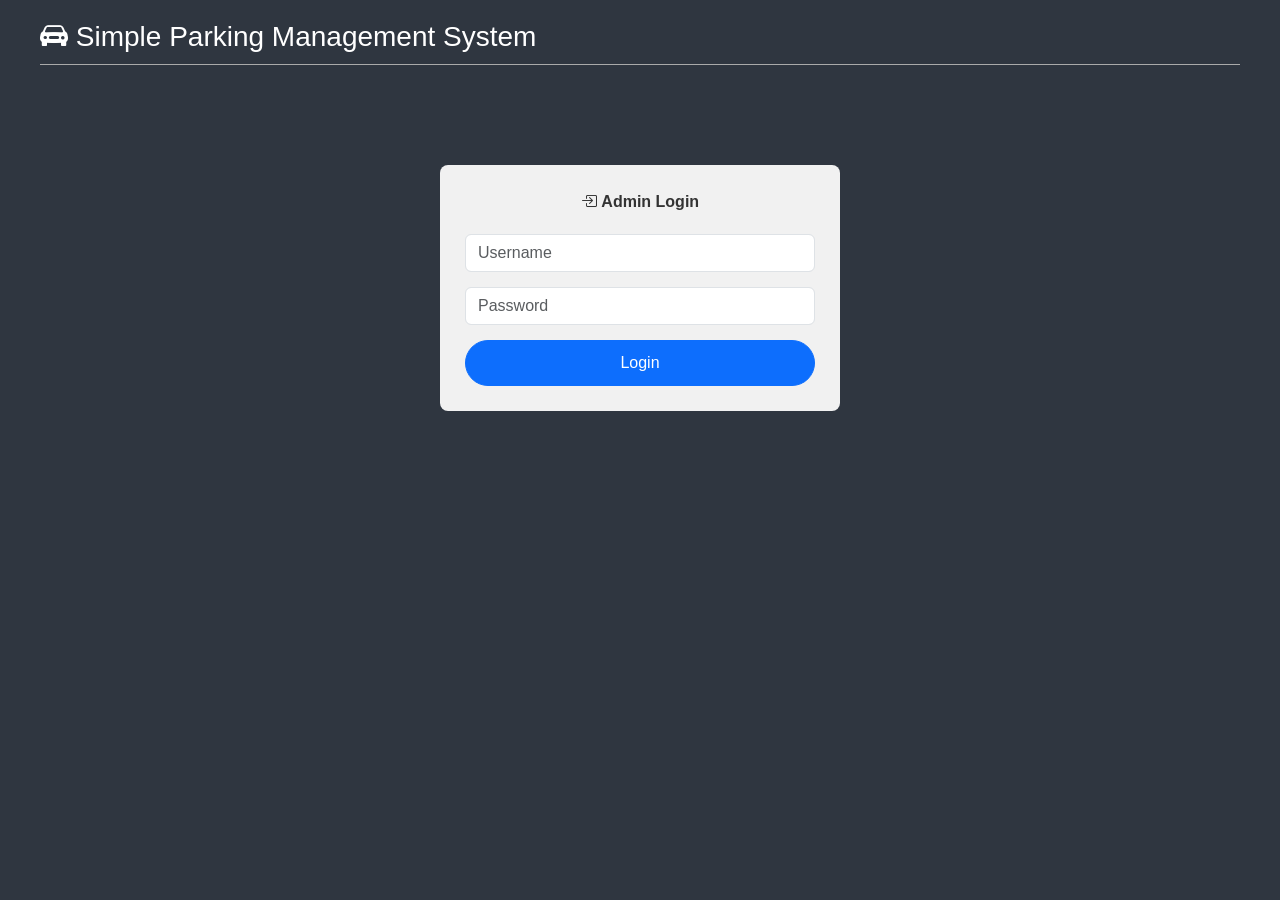
<file: index.html>
<!DOCTYPE html>
<html lang="en">
<head>
<meta charset="UTF-8">
<meta name="viewport" content="width=device-width, initial-scale=1.0">
<title>Admin Login</title>

<!-- Bootstrap -->
<link href="https://cdn.jsdelivr.net/npm/bootstrap@5.3.0/dist/css/bootstrap.min.css" rel="stylesheet">
<link rel="stylesheet" href="https://cdn.jsdelivr.net/npm/bootstrap-icons@1.11.3/font/bootstrap-icons.css">
<link rel="stylesheet" href="loginpage.css">

</head>
<body>


<div class="header">
    <h3><i class="bi bi-car-front-fill"></i> Simple Parking Management System</h3>
    <div class="line"></div>
</div>


<div class="login-box">
    <div class="login-title">
        <i class="bi bi-box-arrow-in-right"></i> <strong>Admin Login</strong>
    </div>

    <input type="text" class="form-control" placeholder="Username">
    <input type="password" class="form-control" placeholder="Password">

    <a href="dashbord.html" class="btn btn-primary login-btn">Login</a>
</div>

</body>
</html>
</file>
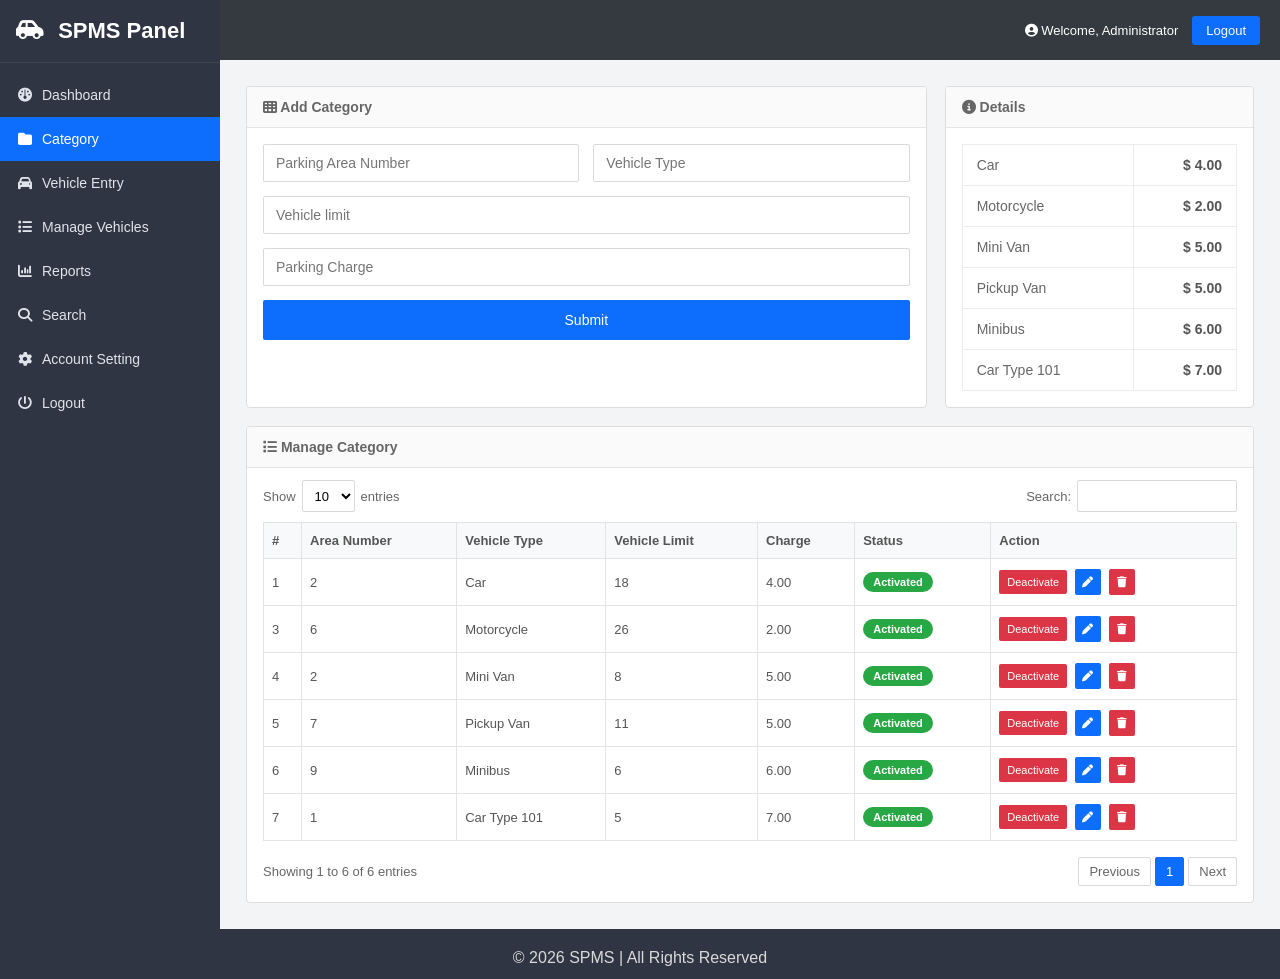
<file: category.html>
<!DOCTYPE html>
<html lang="en">
<head>
  <meta charset="UTF-8" />
  <meta name="viewport" content="width=device-width, initial-scale=1.0" />
  <title>SPMS Panel - Category</title>

  <link rel="stylesheet" href="https://cdnjs.cloudflare.com/ajax/libs/font-awesome/6.5.0/css/all.min.css">

  <style>
    * {
      margin: 0;
      padding: 0;
      box-sizing: border-box;
      font-family: Arial, sans-serif;
    }
    
    

    .menu {
      padding-top: 10px;
    }

    .menu a {
      display: flex;
      align-items: center;
      gap: 10px;
      padding: 14px 18px;
      color: #dfe4ea;
      text-decoration: none;
      font-size: 14px;
      transition: 0.3s;
    }

    .menu a:hover {
      background: #3b4252;
      color: #fff;
    }

    .menu a.active {
      background: #0d6efd;
      color: #fff;
    }

    .main {
      flex: 1;
      display: flex;
      flex-direction: column;
    }

     .topbar {
      height: 60px;
      background: #343a40;
      color: #fff;
      display: flex;
      align-items: center;
      justify-content: flex-end;
      gap: 14px;
      padding: 0 20px;
    }

    body {
      background: #f3f4f6;
      color: #333;
    }

    .wrapper {
      display: flex;
      min-height: 100vh;
    }

    .sidebar {
      width: 220px;
      background: #2f3542;
      color: #fff;
      min-height: 100vh;
    }

    .sidebar .logo {
      padding: 18px 16px;
      font-size: 22px;
      font-weight: bold;
      border-bottom: 1px solid rgba(255,255,255,0.08);
    }

    

    .welcome {
      font-size: 13px;
    }
    .logo {
      padding: 18px 16px;
      font-size: 20px;
      font-weight: bold;
      border-bottom: 1px solid rgba(255,255,255,0.08);
    }

    .logo i {
      margin-right: 8px;
    }


    .logout-btn {
      background: #0d6efd;
      color: #fff;
      border: none;
      padding: 7px 14px;
      border-radius: 3px;
      font-size: 13px;
      cursor: pointer;
    }

    .content {
      padding: 26px;
    }

    .grid-top {
      display: grid;
      grid-template-columns: 2.2fr 1fr;
      gap: 18px;
      margin-bottom: 18px;
    }

    .card {
      background: #fff;
      border: 1px solid #ddd;
      border-radius: 4px;
      overflow: hidden;
    }

    .card-header {
      padding: 12px 16px;
      font-size: 14px;
      font-weight: 600;
      color: #666;
      border-bottom: 1px solid #e5e5e5;
      background: #fafafa;
    }

    .card-body {
      padding: 16px;
    }

    .form-row {
      display: grid;
      grid-template-columns: 1fr 1fr;
      gap: 14px;
      margin-bottom: 14px;
    }

    .form-group {
      margin-bottom: 14px;
    }

    .form-control {
      width: 100%;
      height: 38px;
      border: 1px solid #d9d9d9;
      border-radius: 2px;
      padding: 0 12px;
      font-size: 14px;
      outline: none;
    }

    .form-control:focus {
      border-color: #0d6efd;
      box-shadow: 0 0 0 2px rgba(13,110,253,0.08);
    }

    .submit-btn {
      width: 100%;
      height: 40px;
      border: none;
      background: #0d6efd;
      color: #fff;
      border-radius: 2px;
      font-size: 14px;
      cursor: pointer;
    }

    .details-table {
      width: 100%;
      border-collapse: collapse;
    }

    .details-table td {
      border: 1px solid #ececec;
      padding: 12px 14px;
      font-size: 14px;
      color: #666;
    }

    .details-table td:last-child {
      text-align: right;
      font-weight: 600;
      color: #555;
    }

    .table-tools {
      display: flex;
      justify-content: space-between;
      align-items: center;
      padding: 12px 16px 0;
      gap: 12px;
      flex-wrap: wrap;
    }

    .entries,
    .search-box {
      font-size: 13px;
      color: #666;
      display: flex;
      align-items: center;
      gap: 6px;
    }

    .entries select,
    .search-box input {
      height: 32px;
      border: 1px solid #d9d9d9;
      border-radius: 2px;
      padding: 0 8px;
      font-size: 13px;
      outline: none;
      background: #fff;
    }

    .search-box input {
      width: 160px;
    }

    .table-wrap {
      padding: 10px 16px 16px;
      overflow-x: auto;
    }

    table.data-table {
      width: 100%;
      border-collapse: collapse;
      min-width: 850px;
    }

    .data-table th,
    .data-table td {
      border: 1px solid #e3e3e3;
      padding: 10px 8px;
      font-size: 13px;
      text-align: left;
    }

    .data-table th {
      background: #f8f9fa;
      color: #555;
      font-weight: 600;
    }

    .data-table td {
      color: #555;
      background: #fff;
    }

    .badge {
      display: inline-block;
      background: #28a745;
      color: white;
      padding: 4px 10px;
      border-radius: 10px;
      font-size: 11px;
      font-weight: 600;
    }

    .btn {
      border: none;
      color: #fff;
      cursor: pointer;
      border-radius: 2px;
      font-size: 11px;
      margin-right: 4px;
    }

    .btn-deactivate {
      background: #dc3545;
      padding: 6px 8px;
    }

    .btn-icon {
      width: 26px;
      height: 26px;
      display: inline-flex;
      align-items: center;
      justify-content: center;
      padding: 0;
    }

    .btn-edit {
      background: #0d6efd;
    }

    .btn-delete {
      background: #dc3545;
    }

    .table-footer {
      display: flex;
      justify-content: space-between;
      align-items: center;
      padding: 0 16px 16px;
      flex-wrap: wrap;
      gap: 12px;
      font-size: 13px;
      color: #666;
    }

    .pagination {
      display: flex;
      gap: 4px;
      align-items: center;
    }

    .page-btn {
      border: 1px solid #d9d9d9;
      background: #fff;
      color: #666;
      padding: 6px 10px;
      font-size: 13px;
      cursor: pointer;
      border-radius: 2px;
    }

    .page-btn.active {
      background: #0d6efd;
      color: #fff;
      border-color: #0d6efd;
    }
    footer{
      width: 100%;
      height: 50px;
      background-color: #2f3542;
      text-align: center;
      color: #d9d9d9;
      padding-top: 20px;
    }

    @media (max-width: 992px) {
      .grid-top {
        grid-template-columns: 1fr;
      }
    }

    @media (max-width: 768px) {
      .wrapper {
        flex-direction: column;
      }

      .sidebar {
        width: 100%;
        min-height: auto;
      }

      .topbar {
        justify-content: space-between;
      }

      .content {
        padding: 16px;
      }

      .form-row {
        grid-template-columns: 1fr;
      }
    }
  </style>
</head>
<body>
  <div class="wrapper">
    <aside class="sidebar">
      <div class="logo"><i class="fa-solid fa-car-side"></i> <span>SPMS Panel</span></div>

      <nav class="menu">
        <a href="dashbord.html"><i class="fa-solid fa-gauge"></i> Dashboard</a>
        <a href="category.html" class="active"><i class="fa-solid fa-folder"></i> Category</a>
        <a href="vehicle entry.html"><i class="fa-solid fa-car"></i> Vehicle Entry</a>
        <a href="manage.html"><i class="fa-solid fa-list"></i> Manage Vehicles</a>
        <a href="report.html"><i class="fa-solid fa-chart-column"></i> Reports</a>
        <a href="s.html"><i class="fa-solid fa-magnifying-glass"></i> Search</a>
        <a href="account.html"><i class="fa-solid fa-gear"></i> Account Setting</a>
        <a href="index.html"><i class="fa-solid fa-power-off"></i> Logout</a>
      </nav>
    </aside>

    <main class="main">
      <div class="topbar">
        <div class="welcome"><i class="fa-solid fa-circle-user"></i> Welcome, Administrator</div>
        <button class="logout-btn">Logout</button>
      </div>

      <div class="content">
        <div class="grid-top">
          <div class="card">
            <div class="card-header"><i class="fa-solid fa-table-cells"></i> Add Category</div>
            <div class="card-body">
              <div class="form-row">
                <input type="text" class="form-control" placeholder="Parking Area Number">
                <input type="text" class="form-control" placeholder="Vehicle Type">
              </div>

              <div class="form-group">
                <input type="text" class="form-control" placeholder="Vehicle limit">
              </div>

              <div class="form-group">
                <input type="text" class="form-control" placeholder="Parking Charge">
              </div>

              <button class="submit-btn">Submit</button>
            </div>
          </div>

          <div class="card">
            <div class="card-header"><i class="fa-solid fa-circle-info"></i> Details</div>
            <div class="card-body">
              <table class="details-table">
                <tr><td>Car</td><td>$ 4.00</td></tr>
                <tr><td>Motorcycle</td><td>$ 2.00</td></tr>
                <tr><td>Mini Van</td><td>$ 5.00</td></tr>
                <tr><td>Pickup Van</td><td>$ 5.00</td></tr>
                <tr><td>Minibus</td><td>$ 6.00</td></tr>
                <tr><td>Car Type 101</td><td>$ 7.00</td></tr>
              </table>
            </div>
          </div>
        </div>

        <div class="card">
          <div class="card-header"><i class="fa-solid fa-list"></i> Manage Category</div>

          <div class="table-tools">
            <div class="entries">
              Show
              <select>
                <option>10</option>
                <option>25</option>
                <option>50</option>
              </select>
              entries
            </div>

            <div class="search-box">
              Search:
              <input type="text" placeholder="">
            </div>
          </div>

          <div class="table-wrap">
            <table class="data-table">
              <thead>
                <tr>
                  <th>#</th>
                  <th>Area Number</th>
                  <th>Vehicle Type</th>
                  <th>Vehicle Limit</th>
                  <th>Charge</th>
                  <th>Status</th>
                  <th>Action</th>
                </tr>
              </thead>
              <tbody>
                <tr>
                  <td>1</td>
                  <td>2</td>
                  <td>Car</td>
                  <td>18</td>
                  <td>4.00</td>
                  <td><span class="badge">Activated</span></td>
                  <td>
                    <button class="btn btn-deactivate">Deactivate</button>
                    <button class="btn btn-icon btn-edit"><i class="fa-solid fa-pen"></i></button>
                    <button class="btn btn-icon btn-delete"><i class="fa-solid fa-trash"></i></button>
                  </td>
                </tr>
                <tr>
                  <td>3</td>
                  <td>6</td>
                  <td>Motorcycle</td>
                  <td>26</td>
                  <td>2.00</td>
                  <td><span class="badge">Activated</span></td>
                  <td>
                    <button class="btn btn-deactivate">Deactivate</button>
                    <button class="btn btn-icon btn-edit"><i class="fa-solid fa-pen"></i></button>
                    <button class="btn btn-icon btn-delete"><i class="fa-solid fa-trash"></i></button>
                  </td>
                </tr>
                <tr>
                  <td>4</td>
                  <td>2</td>
                  <td>Mini Van</td>
                  <td>8</td>
                  <td>5.00</td>
                  <td><span class="badge">Activated</span></td>
                  <td>
                    <button class="btn btn-deactivate">Deactivate</button>
                    <button class="btn btn-icon btn-edit"><i class="fa-solid fa-pen"></i></button>
                    <button class="btn btn-icon btn-delete"><i class="fa-solid fa-trash"></i></button>
                  </td>
                </tr>
                <tr>
                  <td>5</td>
                  <td>7</td>
                  <td>Pickup Van</td>
                  <td>11</td>
                  <td>5.00</td>
                  <td><span class="badge">Activated</span></td>
                  <td>
                    <button class="btn btn-deactivate">Deactivate</button>
                    <button class="btn btn-icon btn-edit"><i class="fa-solid fa-pen"></i></button>
                    <button class="btn btn-icon btn-delete"><i class="fa-solid fa-trash"></i></button>
                  </td>
                </tr>
                <tr>
                  <td>6</td>
                  <td>9</td>
                  <td>Minibus</td>
                  <td>6</td>
                  <td>6.00</td>
                  <td><span class="badge">Activated</span></td>
                  <td>
                    <button class="btn btn-deactivate">Deactivate</button>
                    <button class="btn btn-icon btn-edit"><i class="fa-solid fa-pen"></i></button>
                    <button class="btn btn-icon btn-delete"><i class="fa-solid fa-trash"></i></button>
                  </td>
                </tr>
                <tr>
                  <td>7</td>
                  <td>1</td>
                  <td>Car Type 101</td>
                  <td>5</td>
                  <td>7.00</td>
                  <td><span class="badge">Activated</span></td>
                  <td>
                    <button class="btn btn-deactivate">Deactivate</button>
                    <button class="btn btn-icon btn-edit"><i class="fa-solid fa-pen"></i></button>
                    <button class="btn btn-icon btn-delete"><i class="fa-solid fa-trash"></i></button>
                  </td>
                </tr>
              </tbody>
            </table>
          </div>

          <div class="table-footer">
            <div>Showing 1 to 6 of 6 entries</div>
            <div class="pagination">
              <button class="page-btn">Previous</button>
              <button class="page-btn active">1</button>
              <button class="page-btn">Next</button>
            </div>
          </div>
        </div>
      </div>
    </main>
  </div>
  <footer class="footer">
  © 2026 SPMS | All Rights Reserved
</footer>
</body>
</html>
</file>
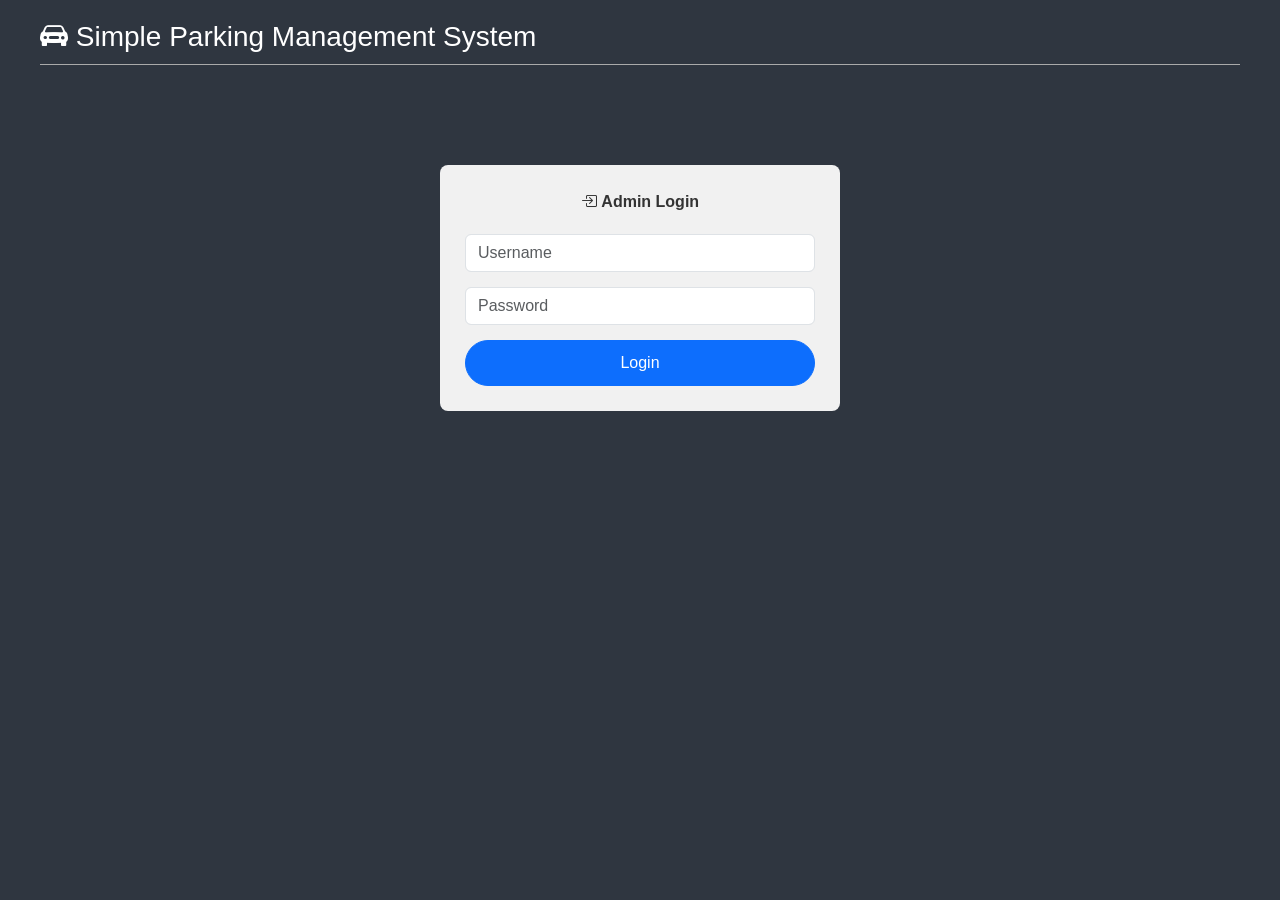
<file: loginpage.html>
<!DOCTYPE html>
<html lang="en">
<head>
<meta charset="UTF-8">
<meta name="viewport" content="width=device-width, initial-scale=1.0">
<title>Admin Login</title>

<!-- Bootstrap -->
<link href="https://cdn.jsdelivr.net/npm/bootstrap@5.3.0/dist/css/bootstrap.min.css" rel="stylesheet">
<link rel="stylesheet" href="https://cdn.jsdelivr.net/npm/bootstrap-icons@1.11.3/font/bootstrap-icons.css">
<link rel="stylesheet" href="loginpage.css">

</head>
<body>


<div class="header">
    <h3><i class="bi bi-car-front-fill"></i> Simple Parking Management System</h3>
    <div class="line"></div>
</div>


<div class="login-box">
    <div class="login-title">
        <i class="bi bi-box-arrow-in-right"></i> <strong>Admin Login</strong>
    </div>

    <input type="text" class="form-control" placeholder="Username">
    <input type="password" class="form-control" placeholder="Password">

    <button class="btn btn-primary login-btn">Login</button>
</div>

</body>
</html>
</file>
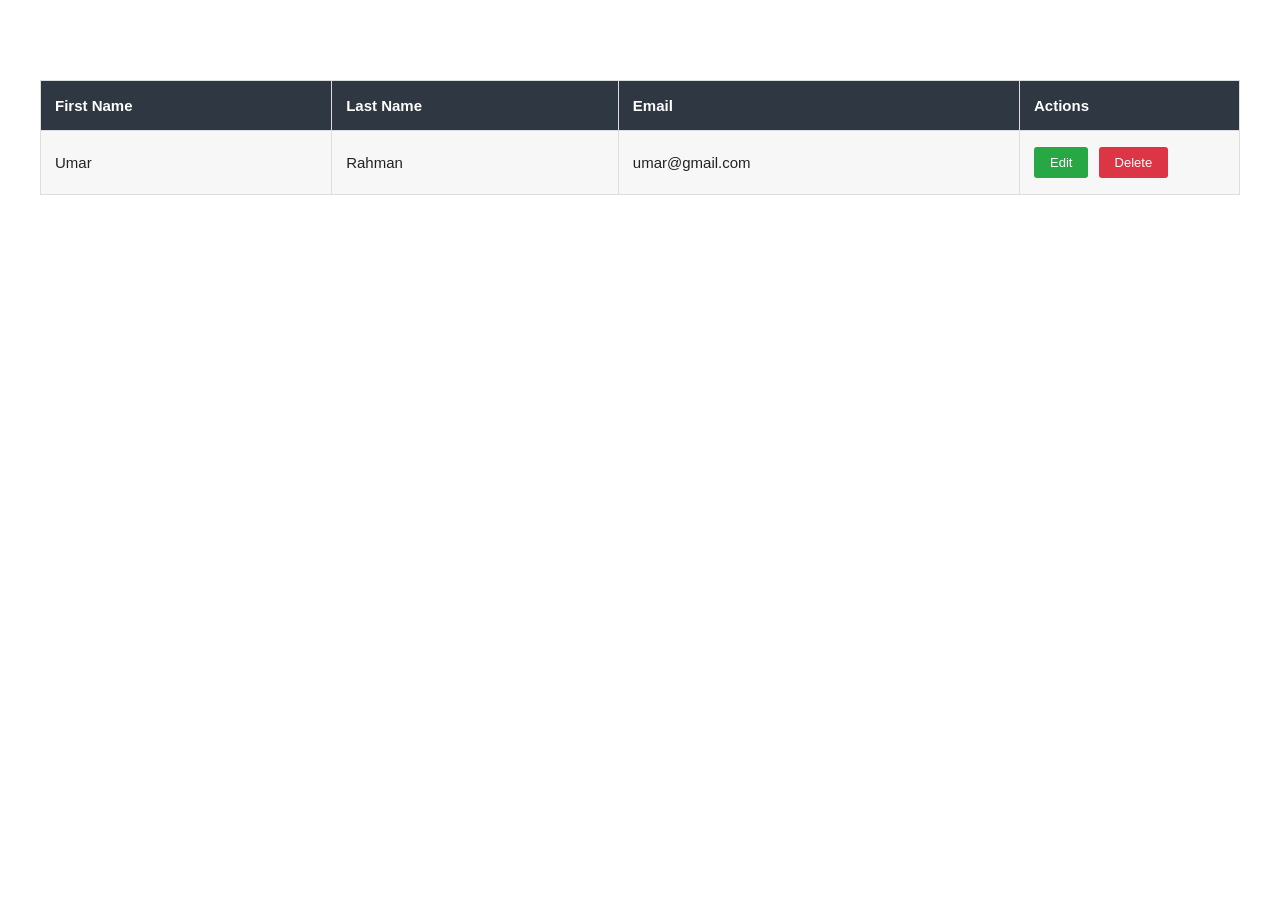
<file: p.html>
<!DOCTYPE html>
<html lang="en">
<head>
  <meta charset="UTF-8">
  <meta name="viewport" content="width=device-width, initial-scale=1.0">
  <title>CRUD View Modal</title>

  <style>
    * {
      margin: 0;
      padding: 0;
      box-sizing: border-box;
      font-family: Arial, sans-serif;
    }

    body {
      background: #ffffff;
      color: #222;
    }

    .container {
      width: 95%;
      max-width: 1200px;
      margin: 80px auto;
    }

    .title {
      font-size: 34px;
      font-weight: 700;
      margin-bottom: 24px;
    }

    .table-box {
      width: 100%;
      overflow-x: auto;
    }

    table {
      width: 100%;
      border-collapse: collapse;
      background: #fff;
    }

    thead {
      background: #2f3742;
      color: white;
    }

    th,
    td {
      padding: 16px 14px;
      text-align: left;
      border: 1px solid #ddd;
      font-size: 15px;
    }

    tbody tr {
      background: #f7f7f7;
    }

    .action-buttons {
      white-space: nowrap;
    }

    .btn {
      border: none;
      padding: 8px 16px;
      color: white;
      border-radius: 3px;
      font-size: 13px;
      cursor: pointer;
      margin-right: 6px;
    }

    .edit-btn {
      background: #28a745;
    }

    .delete-btn {
      background: #dc3545;
    }

    @media (max-width: 768px) {
      .container {
        width: 96%;
        margin: 40px auto;
      }

      .title {
        font-size: 24px;
      }

      th,
      td {
        font-size: 13px;
        padding: 10px 8px;
      }

      .btn {
        padding: 6px 10px;
        font-size: 12px;
      }
    }
  </style>
</head>
<body>

  <div class="container">
    

    <div class="table-box">
      <table>
        <thead>
          <tr>
            <th>First Name</th>
            <th>Last Name</th>
            <th>Email</th>
            <th style="width: 220px;">Actions</th>
          </tr>
        </thead>
        <tbody>
          <tr>
            <td>Umar</td>
            <td>Rahman</td>
            <td>umar@gmail.com</td>
            <td class="action-buttons">
              <button class="btn edit-btn">Edit</button>
              <button class="btn delete-btn">Delete</button>
            </td>
          </tr>
        </tbody>
      </table>
    </div>
  </div>

</body>
</html>
</file>
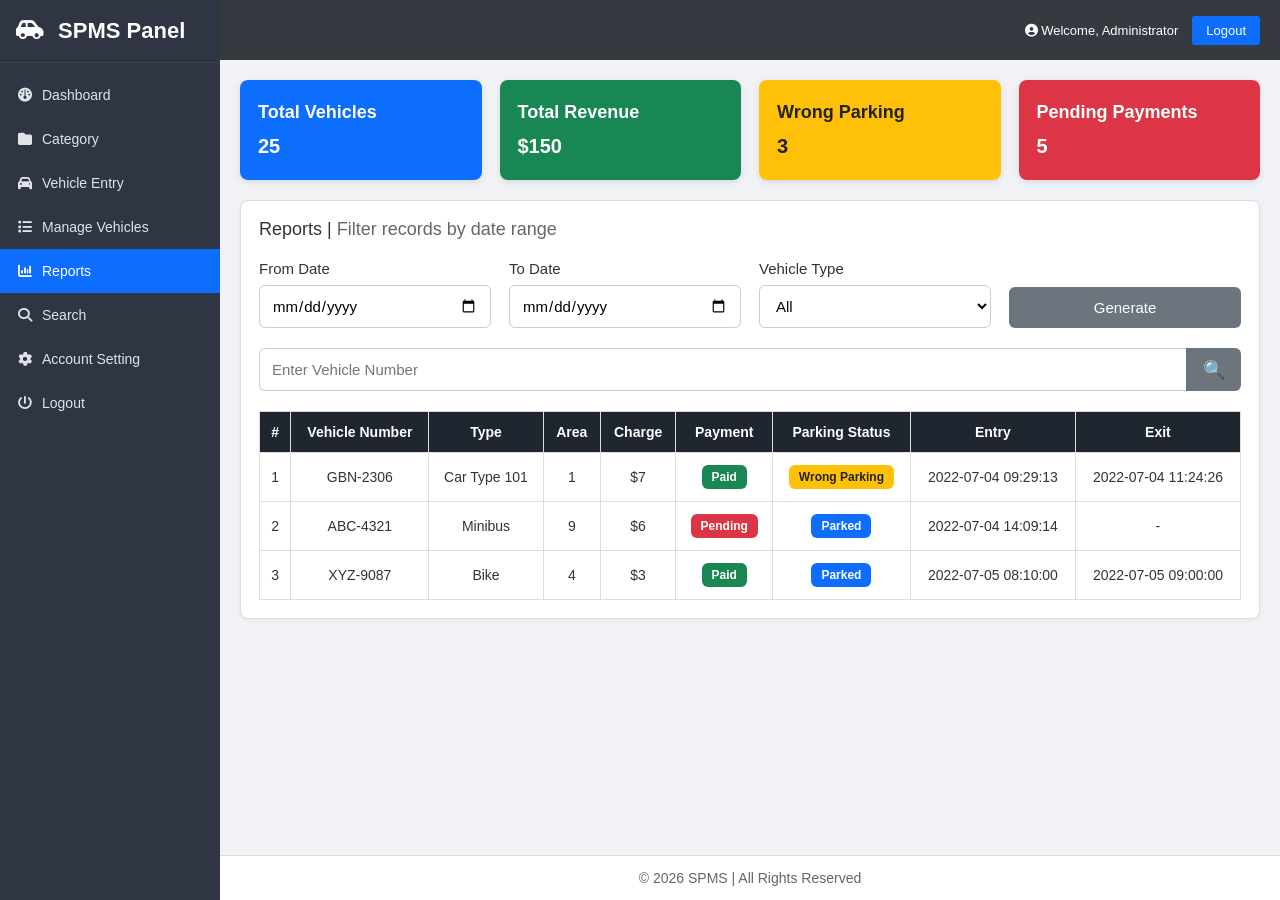
<file: report.html>
<!DOCTYPE html>
<html lang="en">
<head>
  <meta charset="UTF-8" />
  <meta name="viewport" content="width=device-width, initial-scale=1.0" />
  <title>SPMS Panel - Account Setting</title>

  <link rel="stylesheet" href="https://cdnjs.cloudflare.com/ajax/libs/font-awesome/6.5.0/css/all.min.css">

  <style>
    * {
      margin: 0;
      padding: 0;
      box-sizing: border-box;
      font-family: Arial, sans-serif;
    }

    body {
      background: #f1f2f6;
      color: #333;
    }

    .wrapper {
      display: flex;
      min-height: 100vh;
    }

    .sidebar {
      width: 220px;
      background: #2f3542;
      color: #fff;
      min-height: 100vh;
      position: fixed;
      left: 0;
      top: 0;
    }

    .logo {
      padding: 18px 16px;
      font-size: 22px;
      font-weight: bold;
      border-bottom: 1px solid rgba(255,255,255,0.08);
    }

    .logo i {
      margin-right: 8px;
    }

    .menu {
      padding-top: 10px;
    }

    .menu a {
      display: flex;
      align-items: center;
      gap: 10px;
      padding: 14px 18px;
      color: #dfe4ea;
      text-decoration: none;
      font-size: 14px;
      transition: 0.3s;
    }

    .menu a:hover {
      background: #3b4252;
      color: #fff;
    }

    .menu a.active {
      background: #0d6efd;
      color: #fff;
    }

    .main {
      flex: 1;
      margin-left: 220px;
      display: flex;
      flex-direction: column;
      min-height: 100vh;
    }

    .topbar {
      height: 60px;
      background: #343a40;
      color: #fff;
      display: flex;
      align-items: center;
      justify-content: flex-end;
      gap: 14px;
      padding: 0 20px;
      position: sticky;
      top: 0;
      z-index: 10;
    }

    .welcome {
      font-size: 13px;
    }

    .logout-btn {
      background: #0d6efd;
      color: #fff;
      border: none;
      padding: 7px 14px;
      border-radius: 3px;
      font-size: 13px;
      cursor: pointer;
    }

    .content {
      padding: 20px;
      flex: 1;
    }

    .cards {
      display: grid;
      grid-template-columns: repeat(4, 1fr);
      gap: 18px;
      margin-bottom: 20px;
    }

    .card {
      padding: 22px 18px;
      border-radius: 8px;
      color: #fff;
      box-shadow: 0 2px 6px rgba(0,0,0,0.1);
    }

    .card h3 {
      font-size: 18px;
      margin-bottom: 12px;
      font-weight: 600;
    }

    .card p {
      font-size: 20px;
      font-weight: bold;
    }

    .blue { background: #0d6efd; }
    .green { background: #198754; }
    .yellow { background: #ffc107; color: #222; }
    .red { background: #dc3545; }

    .report-section {
      background: #fff;
      border: 1px solid #ddd;
      border-radius: 8px;
      padding: 18px;
      box-shadow: 0 1px 4px rgba(0,0,0,0.06);
    }

    .report-title {
      font-size: 18px;
      margin-bottom: 20px;
      color: #333;
    }

    .report-title span {
      color: #666;
      font-weight: normal;
    }

    .filters {
      display: grid;
      grid-template-columns: repeat(4, 1fr);
      gap: 18px;
      margin-bottom: 20px;
    }

    .form-group {
      display: flex;
      flex-direction: column;
    }

    .form-group label {
      margin-bottom: 8px;
      font-size: 15px;
      color: #333;
    }

    .form-group input,
    .form-group select {
      padding: 11px 12px;
      border: 1px solid #ccc;
      border-radius: 6px;
      outline: none;
      font-size: 15px;
      background: #fff;
    }

    .generate-btn-wrap {
      display: flex;
      align-items: end;
    }

    .generate-btn {
      width: 100%;
      padding: 12px;
      border: none;
      background: #6c757d;
      color: white;
      border-radius: 6px;
      cursor: pointer;
      font-size: 15px;
    }

    .search-box {
      display: flex;
      margin: 20px 0;
    }

    .search-box input {
      flex: 1;
      padding: 12px;
      border: 1px solid #ccc;
      border-right: none;
      border-radius: 6px 0 0 6px;
      font-size: 15px;
    }

    .search-box button {
      width: 55px;
      border: none;
      background: #6c757d;
      color: #fff;
      border-radius: 0 6px 6px 0;
      cursor: pointer;
      font-size: 18px;
    }

    .table-wrap {
      overflow-x: auto;
    }

    table {
      width: 100%;
      border-collapse: collapse;
      min-width: 900px;
    }

    table thead {
      background: #1f2630;
      color: #fff;
    }

    table th,
    table td {
      padding: 12px 10px;
      border: 1px solid #ddd;
      text-align: center;
      font-size: 14px;
    }

    .badge {
      display: inline-block;
      padding: 5px 10px;
      border-radius: 6px;
      font-size: 12px;
      font-weight: 600;
      color: #fff;
    }

    .paid { background: #198754; }
    .pending { background: #dc3545; }
    .parked { background: #0d6efd; }
    .wrong { background: #ffc107; color: #222; }

    .footer {
      text-align: center;
      padding: 14px 10px;
      background: #fff;
      border-top: 1px solid #ddd;
      font-size: 14px;
      color: #666;
    }

    @media (max-width: 1100px) {
      .cards {
        grid-template-columns: repeat(2, 1fr);
      }

      .filters {
        grid-template-columns: repeat(2, 1fr);
      }
    }

    @media (max-width: 768px) {
      .sidebar {
        width: 200px;
      }

      .main {
        margin-left: 200px;
      }
    }

    @media (max-width: 650px) {
      .wrapper {
        flex-direction: column;
      }

      .sidebar {
        position: relative;
        width: 100%;
        min-height: auto;
      }

      .main {
        margin-left: 0;
      }

      .topbar {
        justify-content: space-between;
      }

      .cards,
      .filters {
        grid-template-columns: 1fr;
      }

      .search-box {
        flex-direction: column;
        gap: 10px;
      }

      .search-box input {
        border-right: 1px solid #ccc;
        border-radius: 6px;
      }

      .search-box button {
        width: 100%;
        border-radius: 6px;
        padding: 12px;
      }
    }
  </style>
</head>
<body>
  <div class="wrapper">
    <aside class="sidebar">
      <div class="logo"><i class="fa-solid fa-car-side"></i> SPMS Panel</div>

      <nav class="menu">
        <a href="dashbord.html"><i class="fa-solid fa-gauge"></i> Dashboard</a>
        <a href="category.html"><i class="fa-solid fa-folder"></i> Category</a>
        <a href="vehicle entry.html"><i class="fa-solid fa-car"></i> Vehicle Entry</a>
        <a href="manage.html"><i class="fa-solid fa-list"></i> Manage Vehicles</a>
        <a href="report.html" class="active"><i class="fa-solid fa-chart-column"></i> Reports</a>
        <a href="s.html"><i class="fa-solid fa-magnifying-glass"></i> Search</a>
        <a href="account.html" ><i class="fa-solid fa-gear"></i> Account Setting</a>
        <a href="index.html"><i class="fa-solid fa-power-off"></i> Logout</a>
      </nav>
    </aside>

    <main class="main">
      <div class="topbar">
        <div class="welcome"><i class="fa-solid fa-circle-user"></i> Welcome, Administrator</div>
        <button class="logout-btn">Logout</button>
      </div>

      <div class="content">
        <div class="cards">
          <div class="card blue">
            <h3>Total Vehicles</h3>
            <p>25</p>
          </div>
          <div class="card green">
            <h3>Total Revenue</h3>
            <p>$150</p>
          </div>
          <div class="card yellow">
            <h3>Wrong Parking</h3>
            <p>3</p>
          </div>
          <div class="card red">
            <h3>Pending Payments</h3>
            <p>5</p>
          </div>
        </div>

        <div class="report-section">
          <div class="report-title">
            Reports | <span>Filter records by date range</span>
          </div>

          <div class="filters">
            <div class="form-group">
              <label>From Date</label>
              <input type="date">
            </div>

            <div class="form-group">
              <label>To Date</label>
              <input type="date">
            </div>

            <div class="form-group">
              <label>Vehicle Type</label>
              <select>
                <option>All</option>
                <option>Car Type 101</option>
                <option>Minibus</option>
                <option>Bike</option>
              </select>
            </div>

            <div class="generate-btn-wrap">
              <button class="generate-btn">Generate</button>
            </div>
          </div>

          <div class="search-box">
            <input type="text" placeholder="Enter Vehicle Number">
            <button>🔍</button>
          </div>

          <div class="table-wrap">
            <table>
              <thead>
                <tr>
                  <th>#</th>
                  <th>Vehicle Number</th>
                  <th>Type</th>
                  <th>Area</th>
                  <th>Charge</th>
                  <th>Payment</th>
                  <th>Parking Status</th>
                  <th>Entry</th>
                  <th>Exit</th>
                </tr>
              </thead>
              <tbody>
                <tr>
                  <td>1</td>
                  <td>GBN-2306</td>
                  <td>Car Type 101</td>
                  <td>1</td>
                  <td>$7</td>
                  <td><span class="badge paid">Paid</span></td>
                  <td><span class="badge wrong">Wrong Parking</span></td>
                  <td>2022-07-04 09:29:13</td>
                  <td>2022-07-04 11:24:26</td>
                </tr>
                <tr>
                  <td>2</td>
                  <td>ABC-4321</td>
                  <td>Minibus</td>
                  <td>9</td>
                  <td>$6</td>
                  <td><span class="badge pending">Pending</span></td>
                  <td><span class="badge parked">Parked</span></td>
                  <td>2022-07-04 14:09:14</td>
                  <td>-</td>
                </tr>
                <tr>
                  <td>3</td>
                  <td>XYZ-9087</td>
                  <td>Bike</td>
                  <td>4</td>
                  <td>$3</td>
                  <td><span class="badge paid">Paid</span></td>
                  <td><span class="badge parked">Parked</span></td>
                  <td>2022-07-05 08:10:00</td>
                  <td>2022-07-05 09:00:00</td>
                </tr>
              </tbody>
            </table>
          </div>
        </div>
      </div>

      <footer class="footer">
        © 2026 SPMS | All Rights Reserved
      </footer>
    </main>
  </div>
</body>
</html>
</file>
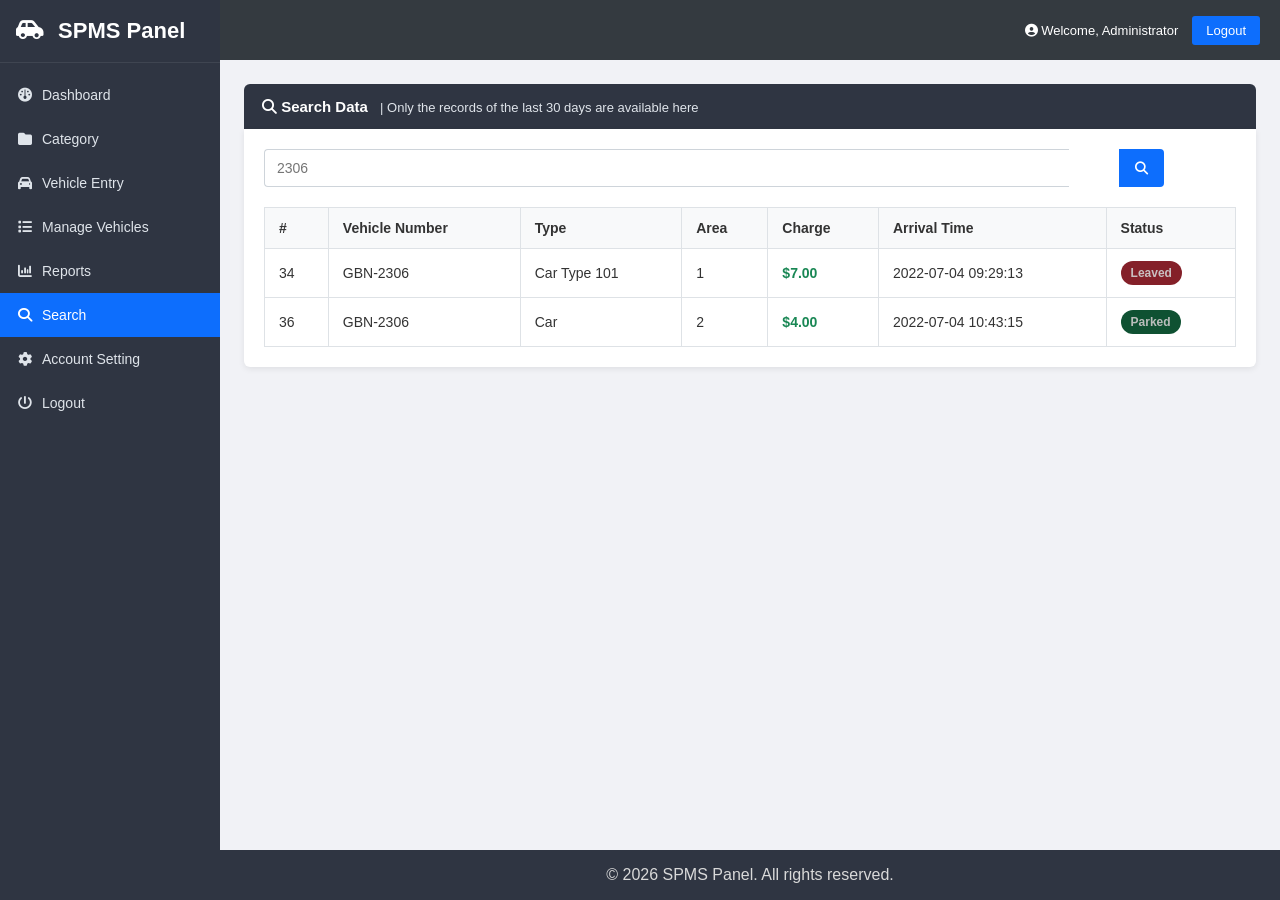
<file: s.html>
<!DOCTYPE html>
<html lang="en">
<head>
  <meta charset="UTF-8" />
  <meta name="viewport" content="width=device-width, initial-scale=1.0" />
  <title>SPMS Panel - Search</title>

  <link rel="stylesheet" href="https://cdnjs.cloudflare.com/ajax/libs/font-awesome/6.5.0/css/all.min.css" />

  <style>
    * {
      margin: 0;
      padding: 0;
      box-sizing: border-box;
      font-family: Arial, sans-serif;
    }

    body {
      background: #f1f2f6;
      color: #333;
    }

    .wrapper {
      display: flex;
      min-height: 100vh;
    }

    .sidebar {
      width: 220px;
      background: #2f3542;
      color: #fff;
      min-height: 100vh;
    }

    .logo {
      padding: 18px 16px;
      font-size: 22px;
      font-weight: bold;
      border-bottom: 1px solid rgba(255, 255, 255, 0.08);
    }

    .logo i {
      margin-right: 8px;
    }

    .menu {
      padding-top: 10px;
    }

    .menu a {
      display: flex;
      align-items: center;
      gap: 10px;
      padding: 14px 18px;
      color: #dfe4ea;
      text-decoration: none;
      font-size: 14px;
      transition: 0.3s;
    }

    .menu a:hover {
      background: #3b4252;
      color: #fff;
    }

    .menu a.active {
      background: #0d6efd;
      color: #fff;
    }

    .main {
      flex: 1;
      display: flex;
      flex-direction: column;
      min-height: 100vh;
    }

    .topbar {
      height: 60px;
      background: #343a40;
      color: #fff;
      display: flex;
      align-items: center;
      justify-content: flex-end;
      gap: 14px;
      padding: 0 20px;
    }

    .welcome {
      font-size: 13px;
    }

    .logout-btn {
      background: #0d6efd;
      color: #fff;
      border: none;
      padding: 7px 14px;
      border-radius: 3px;
      font-size: 13px;
      cursor: pointer;
    }

    .main-content {
      flex: 1;
      padding: 24px;
    }

    .section-header {
      background: #2f3542;
      color: #fff;
      padding: 14px 18px;
      border-radius: 6px 6px 0 0;
      margin-bottom: 0;
    }

    .section-header p {
      font-size: 15px;
      font-weight: bold;
    }

    .section-header span {
      font-size: 13px;
      font-weight: normal;
      color: #dfe4ea;
      margin-left: 8px;
    }

    .content-box {
      background: #fff;
      padding: 20px;
      border-radius: 0 0 6px 6px;
      box-shadow: 0 2px 6px rgba(0, 0, 0, 0.08);
    }

    .search-form {
      display: flex;
      max-width: 900px;
      margin-bottom: 20px;
      
    }

    .search-form input {
      flex: 1;
      padding: 10px 12px;
      border: 1px solid #ced4da;
      border-right: none;
      outline: none;
      border-radius: 4px 0 0 4px;
      font-size: 14px;
      margin-right: 50px;
    }

    .search-form button {
      background: #0d6efd;
      color: #fff;
      border: none;
      padding: 0 16px;
      border-radius: 0 4px 4px 0;
      cursor: pointer;
      
    }

    .table-wrapper {
      overflow-x: auto;
    }

    .custom-table {
      width: 100%;
      border-collapse: collapse;
      background: #fff;
    }

    .custom-table thead {
      background: #f8f9fa;
    }

    .custom-table th,
    .custom-table td {
      padding: 12px 14px;
      border: 1px solid #dee2e6;
      text-align: left;
      font-size: 14px;
    }

    .custom-table th {
      font-weight: bold;
      color: #333;
    }

    .money {
      font-weight: bold;
      color: #198754;
    }

    .status {
      display: inline-block;
      padding: 5px 10px;
      border-radius: 20px;
      font-size: 12px;
      font-weight: bold;
    }

    
    .status-left {
      background: #842029;
      color: #c9c0c1;
    }

    .status-parked {
      background: #0f5132;
      color: #bbbebc;
    }

    footer {
      width: 100%;
      height: 50px;
      background-color: #2f3542;
      text-align: center;
      color: #d9d9d9;
      line-height: 50px;
      margin-top: auto;
    }

    @media (max-width: 768px) {
      .wrapper {
        flex-direction: column;
      }

      .sidebar {
        width: 100%;
        min-height: auto;
      }

      .topbar {
        justify-content: space-between;
        padding: 0 15px;
      }

      .main-content {
        padding: 16px;
      }

      .section-header p {
        font-size: 14px;
        line-height: 1.5;
      }

      .section-header span {
        display: block;
        margin-left: 0;
        margin-top: 4px;
      }

      .search-form {
        max-width: 100%;
      }
    }
  </style>
</head>
<body>
  <div class="wrapper">
    <aside class="sidebar">
      <div class="logo"><i class="fa-solid fa-car-side"></i> SPMS Panel</div>

      <nav class="menu">
        <a href="dashboard.html"><i class="fa-solid fa-gauge"></i> Dashboard</a>
        <a href="category.html"><i class="fa-solid fa-folder"></i> Category</a>
        <a href="vehicle entry.html"><i class="fa-solid fa-car"></i> Vehicle Entry</a>
        <a href="manage.html"><i class="fa-solid fa-list"></i> Manage Vehicles</a>
        <a href="report.html"><i class="fa-solid fa-chart-column"></i> Reports</a>
        <a href="search.html" class="active"><i class="fa-solid fa-magnifying-glass"></i> Search</a>
        <a href="account.html"><i class="fa-solid fa-gear"></i> Account Setting</a>
        <a href="index.html"><i class="fa-solid fa-power-off"></i> Logout</a>
      </nav>
    </aside>

    <main class="main">
      <div class="topbar">
        <div class="welcome"><i class="fa-solid fa-circle-user"></i> Welcome, Administrator</div>
        <button class="logout-btn">Logout</button>
      </div>

      <section class="main-content">
        <div class="section-header">
          <p>
            <i class="fa-solid fa-magnifying-glass"></i>
            Search Data
            <span>| Only the records of the last 30 days are available here</span>
          </p>
        </div>

        <div class="content-box">
          <form class="search-form">
            <input type="text" placeholder="2306" />
            <button type="submit">
              <i class="fa-solid fa-magnifying-glass"></i>
            </button>
          </form>

          <div class="table-wrapper">
            <table class="custom-table">
              <thead>
                <tr>
                  <th>#</th>
                  <th>Vehicle Number</th>
                  <th>Type</th>
                  <th>Area</th>
                  <th>Charge</th>
                  <th>Arrival Time</th>
                  <th>Status</th>
                </tr>
              </thead>
              <tbody>
                <tr>
                  <td>34</td>
                  <td>GBN-2306</td>
                  <td>Car Type 101</td>
                  <td>1</td>
                  <td><span class="money">$7.00</span></td>
                  <td>2022-07-04 09:29:13</td>
                  <td><span class="status status-left">Leaved</span></td>
                </tr>
                <tr>
                  <td>36</td>
                  <td>GBN-2306</td>
                  <td>Car</td>
                  <td>2</td>
                  <td><span class="money">$4.00</span></td>
                  <td>2022-07-04 10:43:15</td>
                  <td><span class="status status-parked">Parked</span></td>
                </tr>
              </tbody>
            </table>
          </div>
        </div>
      </section>

      <footer>
        © 2026 SPMS Panel. All rights reserved.
      </footer>
    </main>
  </div>
</body>
</html>
</file>
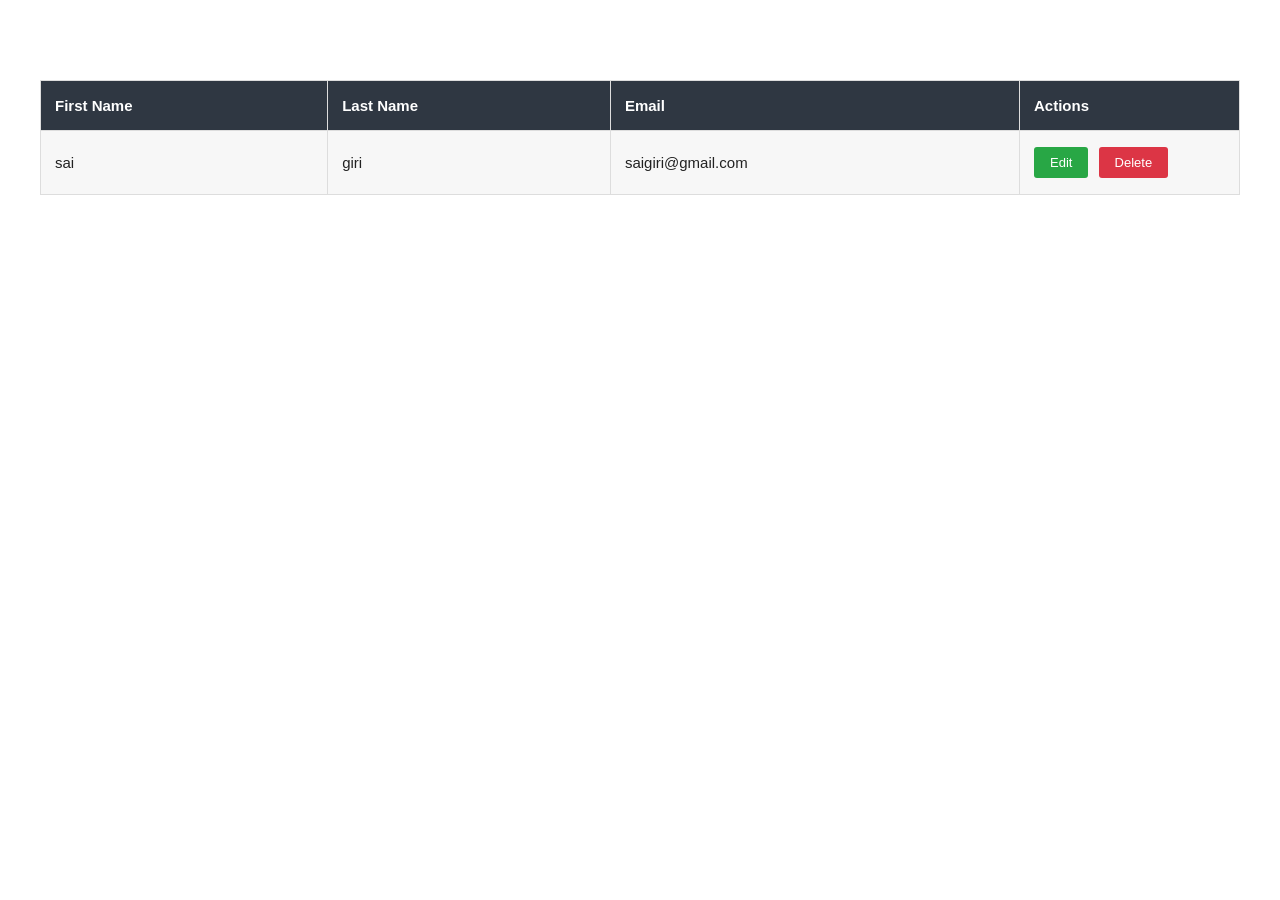
<file: studentdata.html>
<!DOCTYPE html>
<html lang="en">
<head>
  <meta charset="UTF-8">
  <meta name="viewport" content="width=device-width, initial-scale=1.0">
  <title>CRUD View Modal</title>

  <style>
    * {
      margin: 0;
      padding: 0;
      box-sizing: border-box;
      font-family: Arial, sans-serif;
    }

    body {
      background: #ffffff;
      color: #222;
    }

    .container {
      width: 95%;
      max-width: 1200px;
      margin: 80px auto;
    }

    .title {
      font-size: 34px;
      font-weight: 700;
      margin-bottom: 24px;
    }

    .table-box {
      width: 100%;
      overflow-x: auto;
    }

    table {
      width: 100%;
      border-collapse: collapse;
      background: #fff;
    }

    thead {
      background: #2f3742;
      color: white;
    }

    th,
    td {
      padding: 16px 14px;
      text-align: left;
      border: 1px solid #ddd;
      font-size: 15px;
    }

    tbody tr {
      background: #f7f7f7;
    }

    .action-buttons {
      white-space: nowrap;
    }

    .btn {
      border: none;
      padding: 8px 16px;
      color: white;
      border-radius: 3px;
      font-size: 13px;
      cursor: pointer;
      margin-right: 6px;
    }

    .edit-btn {
      background: #28a745;
    }

    .delete-btn {
      background: #dc3545;
    }

    @media (max-width: 768px) {
      .container {
        width: 96%;
        margin: 40px auto;
      }

      .title {
        font-size: 24px;
      }

      th,
      td {
        font-size: 13px;
        padding: 10px 8px;
      }

      .btn {
        padding: 6px 10px;
        font-size: 12px;
      }
    }
  </style>
</head>
<body>

  <div class="container">
    

    <div class="table-box">
      <table>
        <thead>
          <tr>
            <th>First Name</th>
            <th>Last Name</th>
            <th>Email</th>
            <th style="width: 220px;">Actions</th>
          </tr>
        </thead>
        <tbody>
          <tr>
            <td>sai</td>
            <td>giri</td>
            <td>saigiri@gmail.com</td>
            <td class="action-buttons">
              <button class="btn edit-btn">Edit</button>
              <button class="btn delete-btn">Delete</button>
            </td>
          </tr>
        </tbody>
      </table>
    </div>
  </div>

</body>
</html>
</file>
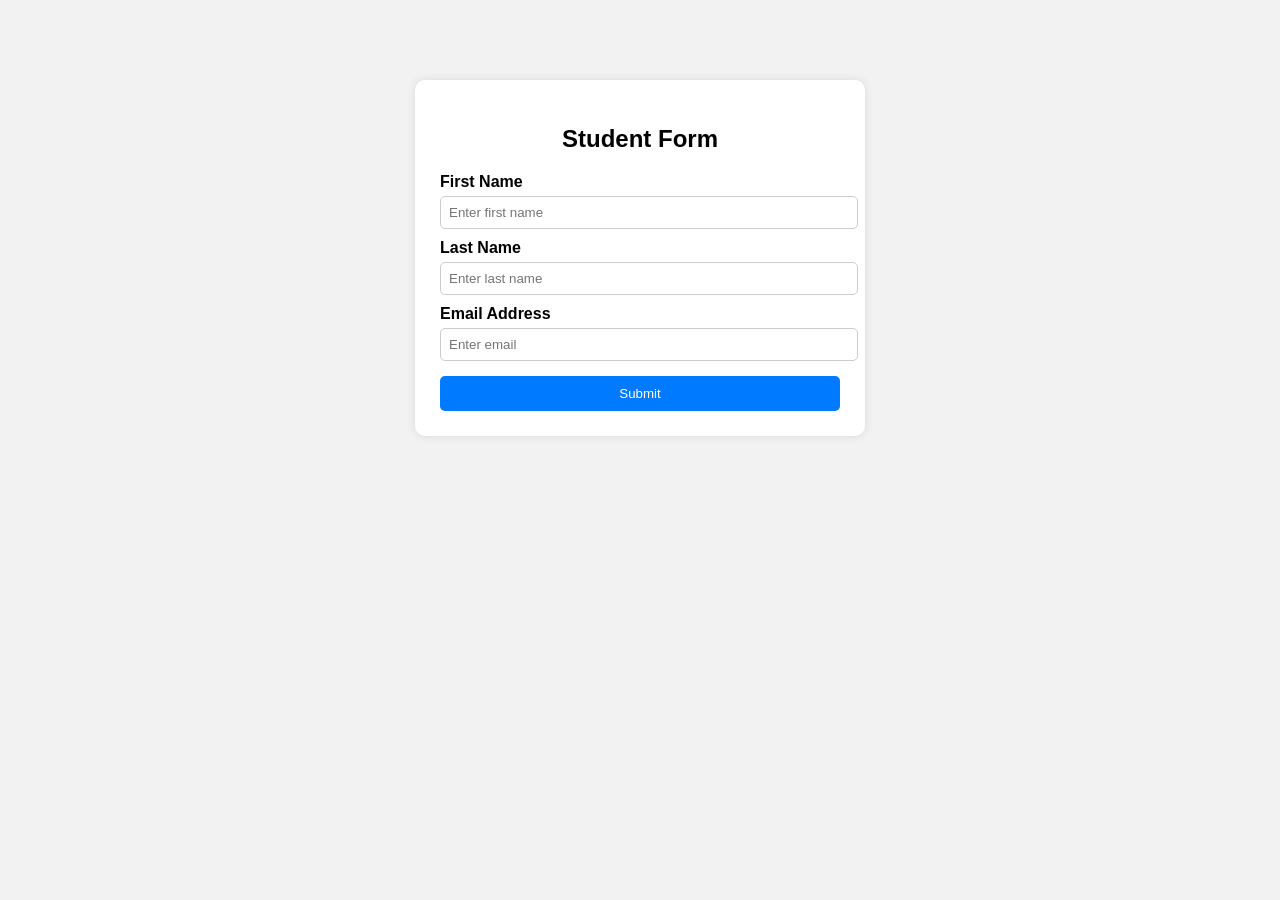
<file: studentform.html>
<!DOCTYPE html>
<html lang="en">
<head>
    <meta charset="UTF-8">
    <meta name="viewport" content="width=device-width, initial-scale=1.0">
    <title>Student Form</title>
    

    <style>
        body {
            font-family: Arial, sans-serif;
            background-color: #f2f2f2;
        }

        .form-container {
            width: 400px;
            margin: 80px auto;
            padding: 25px;
            background-color: white;
            border-radius: 10px;
            box-shadow: 0px 0px 10px rgba(0,0,0,0.1);
        }

        h2 {
            text-align: center;
            margin-bottom: 20px;
        }

        label {
            font-weight: bold;
            display: block;
            margin-top: 10px;
        }

        input {
            width: 100%;
            padding: 8px;
            margin-top: 5px;
            border: 1px solid #ccc;
            border-radius: 5px;
        }

        input:focus {
            border-color: #007bff;
            outline: none;
        }

        .btn {
            width: 100%;
            margin-top: 15px;
            padding: 10px;
            background-color: #007bff;
            color: white;
            border: none;
            border-radius: 5px;
            cursor: pointer;
        }

        .btn:hover {
            background-color: #0056b3;
        }
    </style>
</head>

<body>

<div class="form-container">
    <h2>Student Form</h2>

    <form>
        <label>First Name</label>
        <input type="text" placeholder="Enter first name" required>

        <label>Last Name</label>
        <input type="text" placeholder="Enter last name" required>

        <label>Email Address</label>
        <input type="email" placeholder="Enter email" required>

        <button type="submit" class="btn">Submit</button>
    </form>
</div>

</body>
</html>
</file>
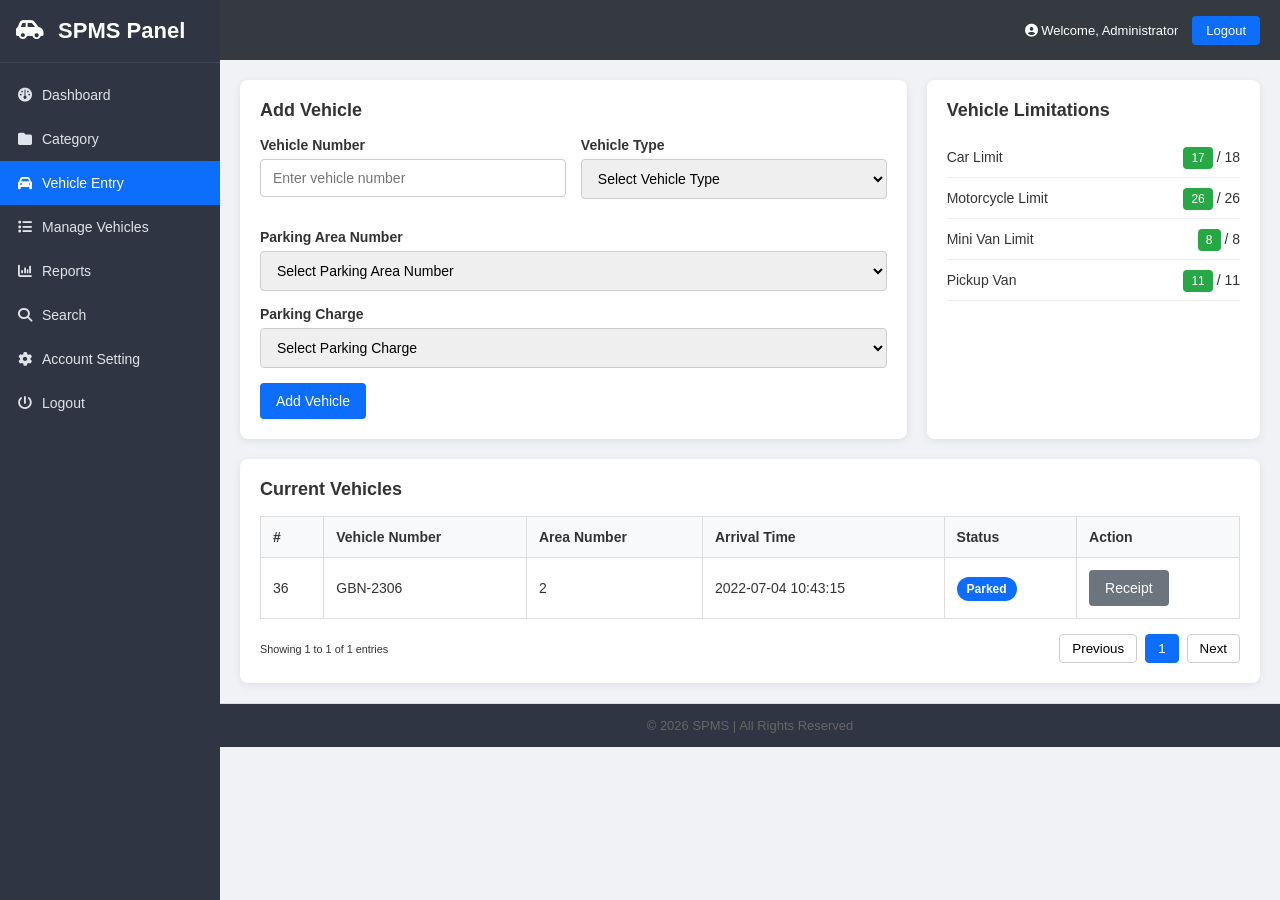
<file: vehicle entry.html>
<!DOCTYPE html>
<html lang="en">
<head>
  <meta charset="UTF-8" />
  <meta name="viewport" content="width=device-width, initial-scale=1.0" />
  <title>SPMS Panel - Vehicle Entry</title>
  <link rel="stylesheet" href="https://cdnjs.cloudflare.com/ajax/libs/font-awesome/6.5.0/css/all.min.css" />

  <style>
    * {
      margin: 0;
      padding: 0;
      box-sizing: border-box;
      font-family: Arial, sans-serif;
    }

    body {
      background: #f1f2f6;
      color: #333;
    }

    .wrapper {
      display: flex;
      min-height: 100vh;
    }

    .sidebar {
      width: 220px;
      background: #2f3542;
      color: #fff;
      min-height: 100vh;
    }

    .logo {
      padding: 18px 16px;
      font-size: 22px;
      font-weight: bold;
      border-bottom: 1px solid rgba(255,255,255,0.08);
    }

    .logo i {
      margin-right: 8px;
    }

    .menu {
      padding-top: 10px;
    }

    .menu a {
      display: flex;
      align-items: center;
      gap: 10px;
      padding: 14px 18px;
      color: #dfe4ea;
      text-decoration: none;
      font-size: 14px;
      transition: 0.3s;
    }

    .menu a:hover,
    .menu a.active {
      background: #0d6efd;
      color: #fff;
    }

    .main {
      flex: 1;
      display: flex;
      flex-direction: column;
    }

    .topbar {
      height: 60px;
      background: #343a40;
      color: #fff;
      display: flex;
      align-items: center;
      justify-content: flex-end;
      gap: 14px;
      padding: 0 20px;
    }

    .welcome {
      font-size: 13px;
    }

    .logout-btn {
      background: #0d6efd;
      color: #fff;
      border: none;
      padding: 7px 14px;
      border-radius: 4px;
      font-size: 13px;
      cursor: pointer;
    }

    .content {
      padding: 20px;
    }

    .grid {
      display: grid;
      grid-template-columns: 2fr 1fr;
      gap: 20px;
      margin-bottom: 20px;
    }

    .card {
      background: #fff;
      padding: 20px;
      border-radius: 8px;
      box-shadow: 0 2px 8px rgba(0,0,0,0.08);
    }

    .card h3 {
      margin-bottom: 16px;
      font-size: 18px;
    }

    .form-row {
      display: grid;
      grid-template-columns: 1fr 1fr;
      gap: 15px;
      margin-bottom: 15px;
    }

    .form-group {
      margin-bottom: 15px;
    }

    .form-group label {
      display: block;
      margin-bottom: 6px;
      font-size: 14px;
      font-weight: 600;
    }

    .form-control {
      width: 100%;
      padding: 10px 12px;
      border: 1px solid #ccc;
      border-radius: 4px;
      font-size: 14px;
    }

    .btn {
      background: #0d6efd;
      color: #fff;
      border: none;
      padding: 10px 16px;
      border-radius: 4px;
      font-size: 14px;
      cursor: pointer;
    }

    .btn-secondary {
      background: #6c757d;
    }

    .limits-list {
      list-style: none;
    }

    .limits-list li {
      display: flex;
      justify-content: space-between;
      align-items: center;
      padding: 12px 0;
      border-bottom: 1px solid #eee;
      font-size: 14px;
    }

    .badge {
      background: #28a745;
      color: #fff;
      padding: 4px 8px;
      border-radius: 4px;
      font-size: 12px;
    }

    table {
      width: 100%;
      border-collapse: collapse;
      margin-top: 10px;
      background: #fff;
    }
    
    table th,
    table td {
      padding: 12px;
      border: 1px solid #ddd;
      text-align: left;
      font-size: 14px;
    }

    table th {
      background: #f8f9fa;
    }

    .status {
      background: #d1e7dd;
      color: #0f5132;
      padding: 5px 10px;
      border-radius: 20px;
      font-size: 12px;
      font-weight: bold;
    }

    .table-footer {
      display: flex;
      justify-content: space-between;
      align-items: center;
      margin-top: 15px;
      font-size: 13px;
    }

    .pagination {
      display: flex;
      gap: 8px;
    }

    .pagination button {
      border: 1px solid #ccc;
      background: #fff;
      padding: 6px 12px;
      border-radius: 4px;
      cursor: pointer;
    }

    .pagination .active-page {
      background: #0d6efd;
      color: #fff;
      border-color: #0d6efd;
    }
    .status {
    background: #0d6efd;
    color: white;
    padding: 5px 10px;
    border-radius: 20px;
    font-size: 12px;
    font-weight: bold;
     }

    .footer {
      text-align: center;
      padding: 14px;
      background-color: #2f3542;
      font-size: 13px;
      color: #666;
      border-top: 1px solid #ddd;
    }
     

    @media (max-width: 768px) {
      .wrapper {
        flex-direction: column;
      }

      .sidebar {
        width: 100%;
        min-height: auto;
      }

      .topbar {
        justify-content: space-between;
      }

      .content {
        padding: 16px;
      }

      .grid {
        grid-template-columns: 1fr;
      }

      .form-row {
        grid-template-columns: 1fr;
      }

      .table-footer {
        flex-direction: column;
        gap: 10px;
        align-items: flex-start;
      }
    }
  </style>
</head>
<body>
  <div class="wrapper">
    <aside class="sidebar">
      <div class="logo"><i class="fa-solid fa-car-side"></i> SPMS Panel</div>
      <nav class="menu">
        <a href="dashbord.html"><i class="fa-solid fa-gauge"></i> Dashboard</a>
        <a href="category.html"><i class="fa-solid fa-folder"></i> Category</a>
        <a href="vehicle-entry.html" class="active"><i class="fa-solid fa-car"></i> Vehicle Entry</a>
        <a href="manage.html"><i class="fa-solid fa-list"></i> Manage Vehicles</a>
        <a href="report.html"><i class="fa-solid fa-chart-column"></i> Reports</a>
        <a href="search.html"><i class="fa-solid fa-magnifying-glass"></i> Search</a>
        <a href="account.html"><i class="fa-solid fa-gear"></i> Account Setting</a>
        <a href="index.html"><i class="fa-solid fa-power-off"></i> Logout</a>
      </nav>
    </aside>

    <main class="main">
      <div class="topbar">
        <div class="welcome"><i class="fa-solid fa-circle-user"></i> Welcome, Administrator</div>
        <button class="logout-btn">Logout</button>
      </div>

      <div class="content">
        <div class="grid">
          <div class="card">
            <h3>Add Vehicle</h3>

            <div class="form-row">
              <div class="form-group">
                <label>Vehicle Number</label>
                <input type="text" class="form-control" placeholder="Enter vehicle number">
              </div>

              <div class="form-group">
                <label>Vehicle Type</label>
                <select class="form-control">
                  <option>Select Vehicle Type</option>
                  <option>Car</option>
                  <option>Motorcycle</option>
                  <option>Mini Van</option>
                  <option>Pickup Van</option>
                </select>
              </div>
            </div>

            <div class="form-group">
              <label>Parking Area Number</label>
              <select class="form-control">
                <option>Select Parking Area Number</option>
                <option>1</option>
                <option>2</option>
                <option>3</option>
              </select>
            </div>

            <div class="form-group">
              <label>Parking Charge</label>
              <select class="form-control">
                <option>Select Parking Charge</option>
                <option>₹50</option>
                <option>₹100</option>
                <option>₹150</option>
              </select>
            </div>

            <button class="btn">Add Vehicle</button>
          </div>

          <div class="card">
            <h3>Vehicle Limitations</h3>
            <ul class="limits-list">
              <li>Car Limit <span><span class="badge">17</span> / 18</span></li>
              <li>Motorcycle Limit <span><span class="badge">26</span> / 26</span></li>
              <li>Mini Van Limit <span><span class="badge">8</span> / 8</span></li>
              <li>Pickup Van <span><span class="badge">11</span> / 11</span></li>
            </ul>
          </div>
        </div>

        <div class="card">
          <h3>Current Vehicles</h3>
          <table>
            <thead>
              <tr>
                <th>#</th>
                <th>Vehicle Number</th>
                <th>Area Number</th>
                <th>Arrival Time</th>
                <th>Status</th>
                <th>Action</th>
              </tr>
            </thead>
            <tbody>
              <tr>
                <td>36</td>
                <td>GBN-2306</td>
                <td>2</td>
                <td>2022-07-04 10:43:15</td>
                <td><span class="status">Parked</span></td>
                <td><button class="btn btn-secondary">Receipt</button></td>
              </tr>
            </tbody>
          </table>

          <div class="table-footer">
            <small>Showing 1 to 1 of 1 entries</small>
            <div class="pagination">
              <button>Previous</button>
              <button class="active-page">1</button>
              <button>Next</button>
            </div>
          </div>
        </div>
      </div>

      <footer class="footer">
        © 2026 SPMS | All Rights Reserved
      </footer>
    </main>
  </div>
</body>
</html>
</file>
<file: loginpage.css>
body {
    margin: 0;
    background: #2f3640;
    font-family: Arial, sans-serif;
}


.header {
    color: white;
    padding: 20px 40px;
}

.header h3 {
    font-weight: 400;
}

.line {
    height: 1px;
    background: #aaa;
    margin-top: 10px;
}


.login-box {
    width: 400px;
    margin: 80px auto;
    background: #f1f1f1;
    padding: 25px;
    border-radius: 8px;
}

.login-title {
    text-align: center;
    margin-bottom: 20px;
    color: #333;
}

.form-control {
    margin-bottom: 15px;
}

.login-btn {
    width: 100%;
    border-radius: 25px;
    padding: 10px;
}
</file>
